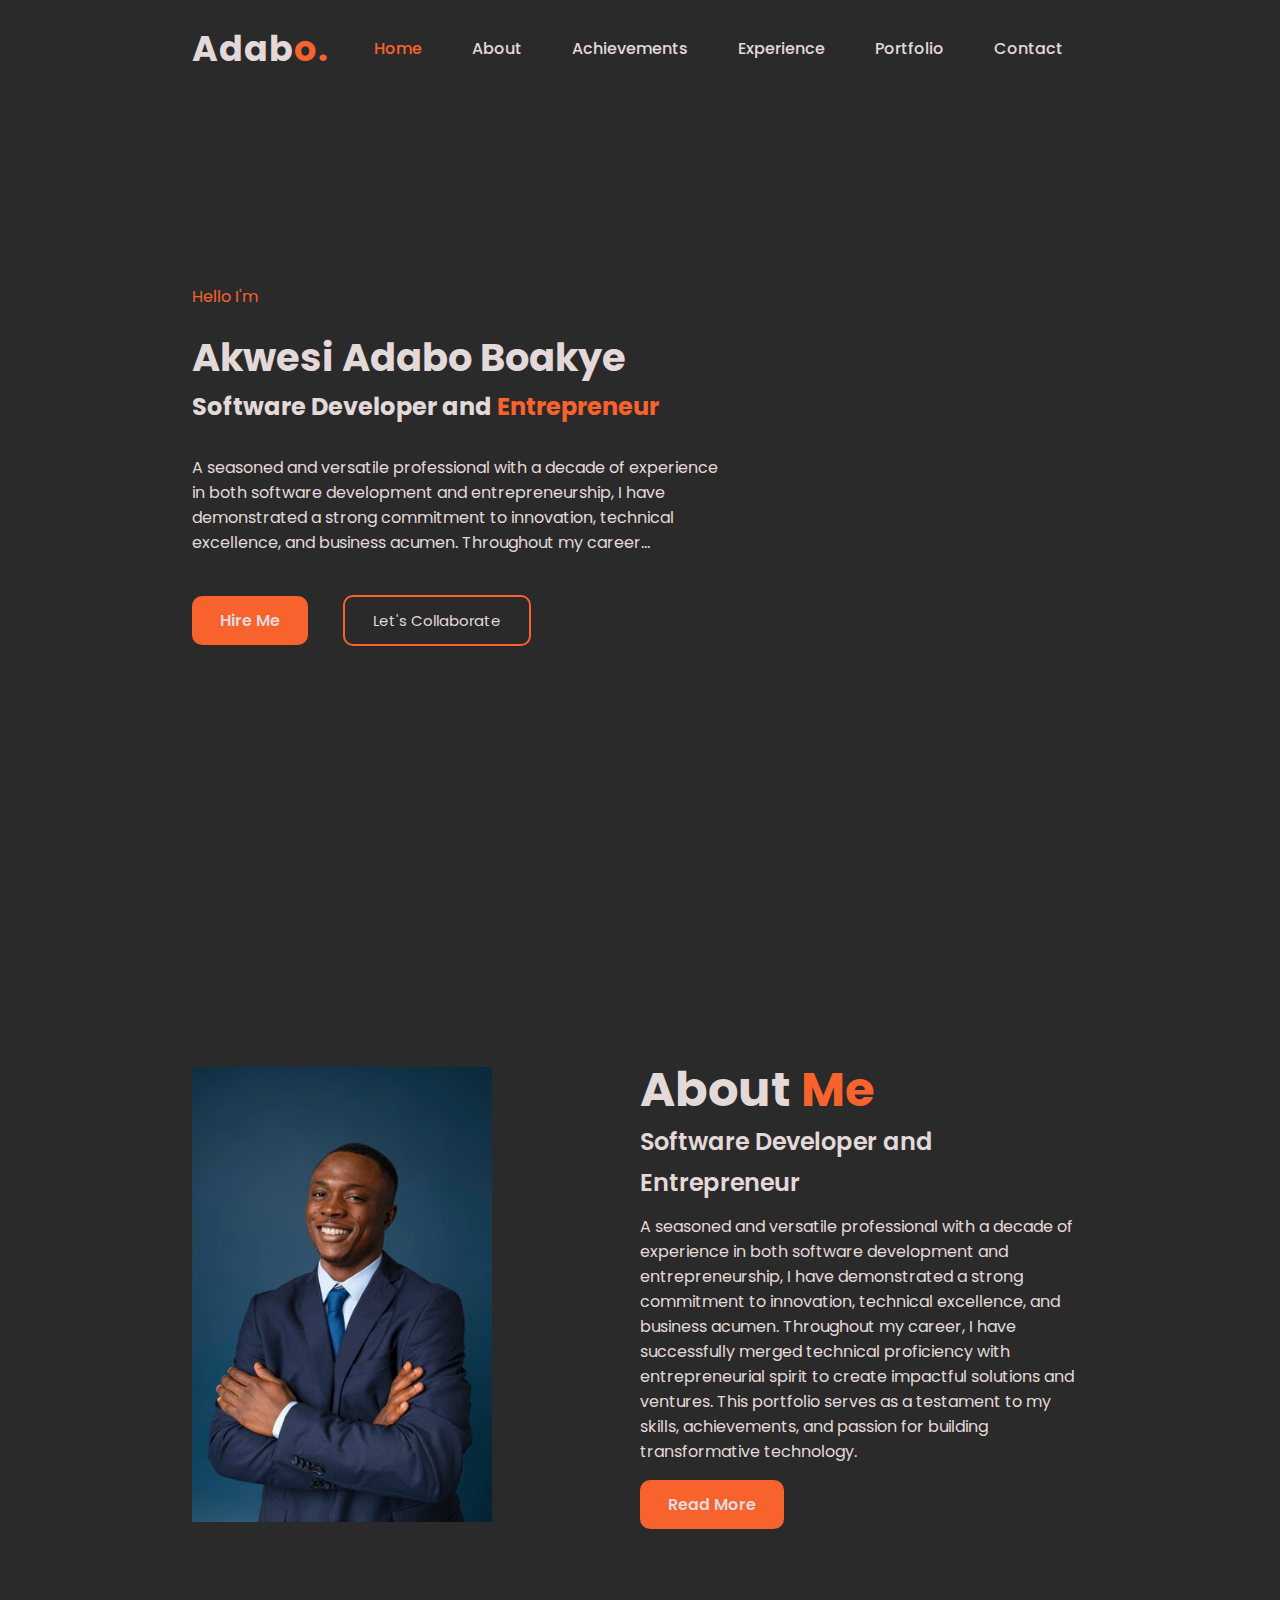
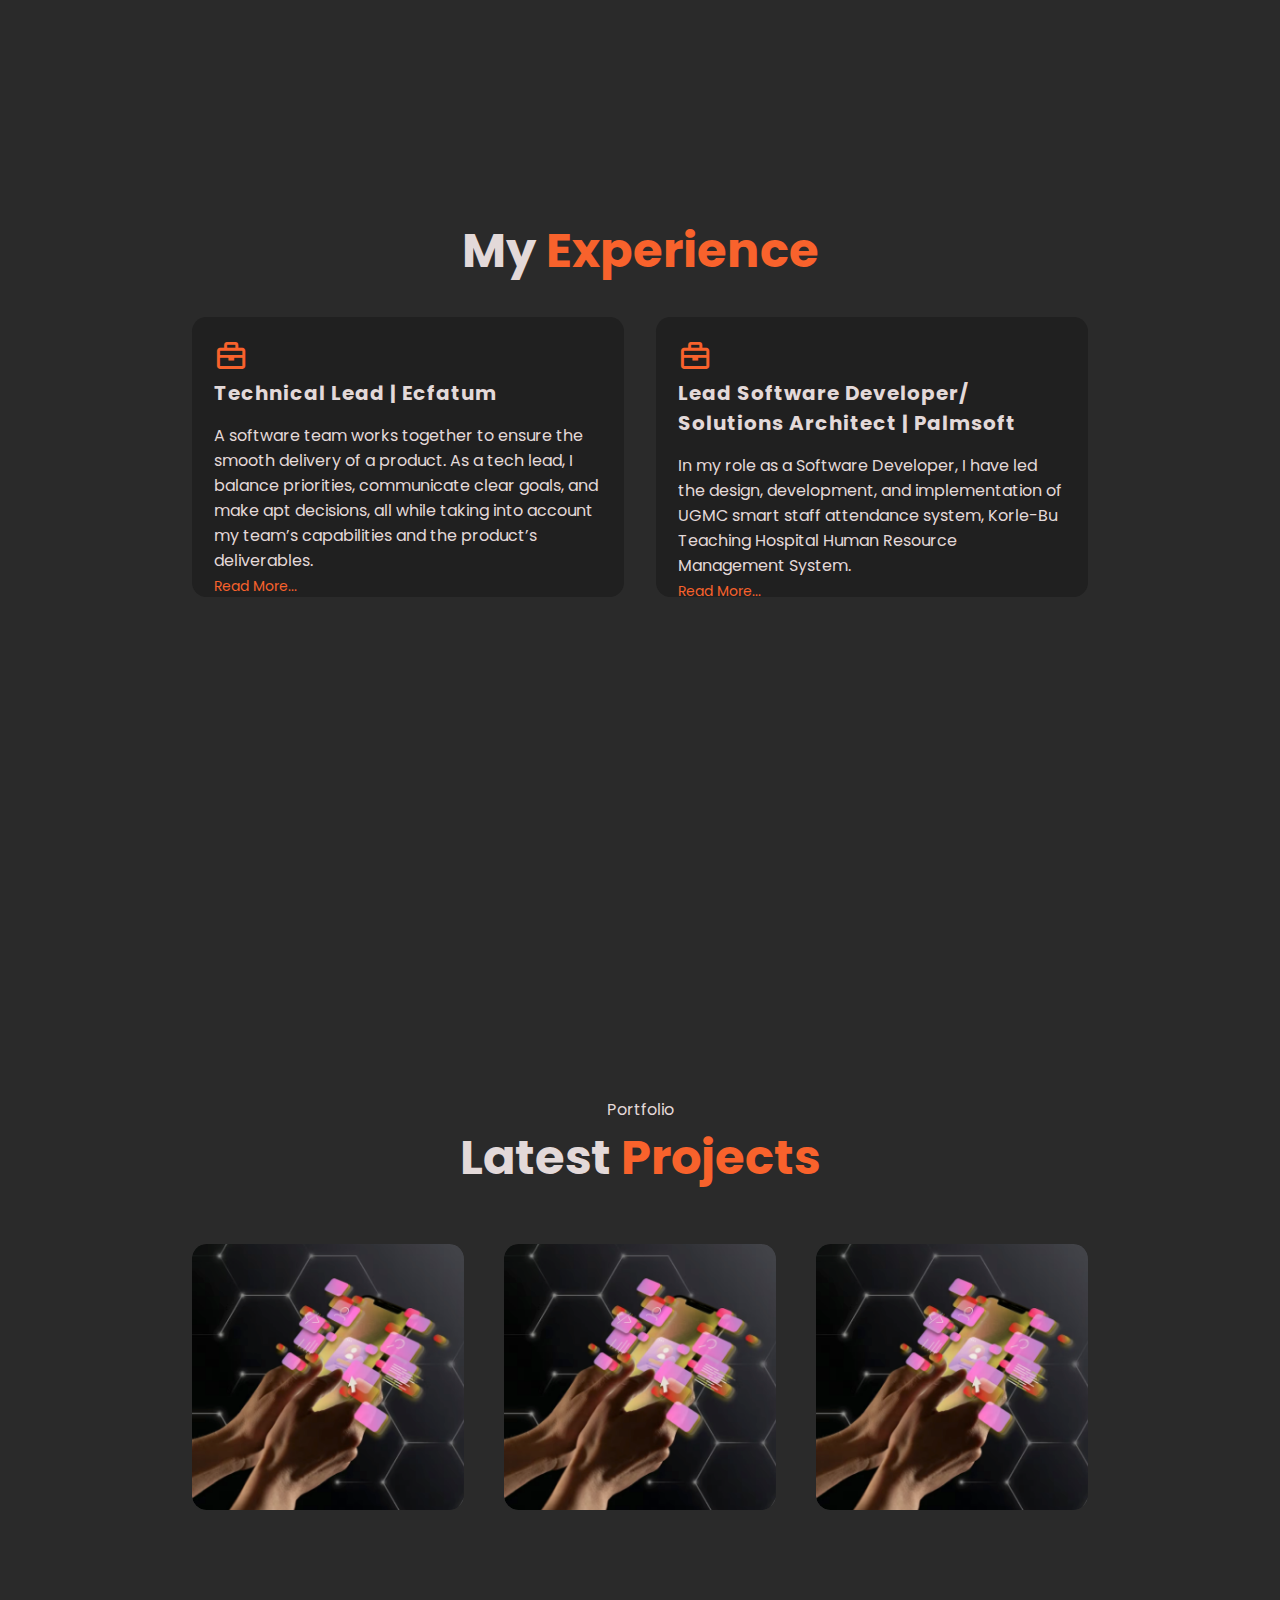
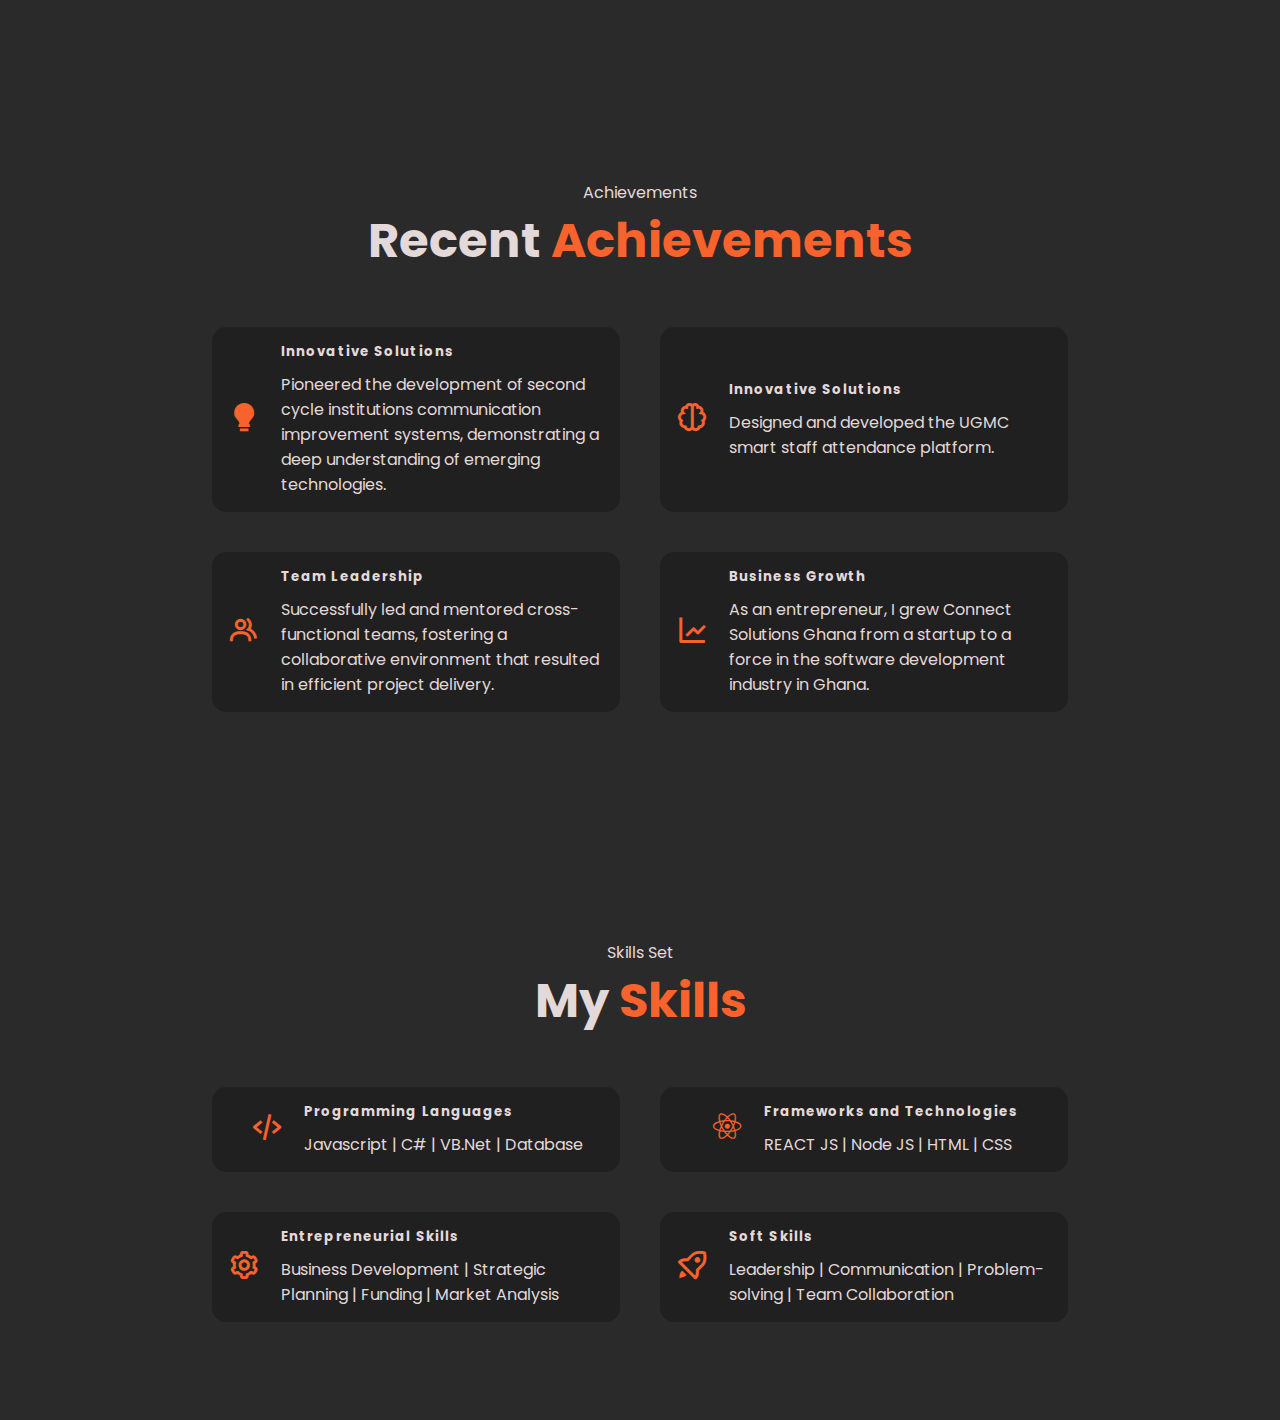
<file: index.html>
<!DOCTYPE html>
<html lang="en">
  <head>
    <meta charset="UTF-8" />
    <meta name="viewport" content="width=device-width, initial-scale=1.0" />
    <title>Portfolio Website</title>
    <!-- css links -->
    <link rel="stylesheet" href="styles.css" />
    <link
      href="https://unpkg.com/boxicons@2.1.4/css/boxicons.min.css"
      rel="stylesheet"
    />
    <link rel="preconnect" href="https://fonts.googleapis.com" />
    <link rel="preconnect" href="https://fonts.gstatic.com" crossorigin />
    <link
      href="https://fonts.googleapis.com/css2?family=Bona+Nova:wght@400;700&family=Poppins:ital,wght@0,300;0,400;0,700;1,500;1,600&display=swap"
      rel="stylesheet"
    />
  </head>
  <body>
    <!-- header design section -->
    <header>
      <a href="" class="logo">Adab<span>o.</span></a>

      <ul class="nav-list">
        <li><a href="#home" class="active">Home</a></li>
        <li><a href="#about">About</a></li>
        <li><a href="#achievements">Achievements</a></li>
        <li><a href="#experience">Experience</a></li>
        <li><a href="#portfolio">Portfolio</a></li>
        <li><a href="#contact">Contact</a></li>
      </ul>
      <div class="bx bx-menu" id="menu-icon"></div>
    </header>

    <!-- home design section -->

    <section class="home" id="home">
      <div class="home-text">
        <div class="slide">
          <span class="one">Hello</span>
          <span class="two">I'm</span>
        </div>
        <h1>Akwesi Adabo Boakye</h1>
        <h3>Software Developer and <span>Entrepreneur</span></h3>
        <p>
          A seasoned and versatile professional with a decade of experience in
          both software development and entrepreneurship, I have demonstrated a
          strong commitment to innovation, technical excellence, and business
          acumen. Throughout my career...
        </p>
        <div class="button">
          <a href="" class="btn">Hire Me</a>
          <a href="" class="btn2">Let's Collaborate</a>
        </div>
      </div>
    </section>

    <!-- about design section -->
    <section class="about" id="about">
      <div class="about-img">
        <img src="/images/Screenshot 2023-12-18 at 9.48.09 AM.png" alt="" />
      </div>
      <div class="about-text">
        <h2>About <span>Me</span></h2>
        <h4>Software Developer and Entrepreneur</h4>
        <p>
          A seasoned and versatile professional with a decade of experience in
          both software development and entrepreneurship, I have demonstrated a
          strong commitment to innovation, technical excellence, and business
          acumen. Throughout my career, I have successfully merged technical
          proficiency with entrepreneurial spirit to create impactful solutions
          and ventures. This portfolio serves as a testament to my skills,
          achievements, and passion for building transformative technology.
        </p>
        <a href="/readmore.html" class="btn">Read More </a>
      </div>
    </section>
    <!-- experience design section -->
    <section class="experience" id="experience">
      <div class="main-text">
        <h2>My <span>Experience</span></h2>
      </div>
      <div class="experience-content">
        <div class="exp-box">
          <div class="exp-icon">
            <i class="bx bx-briefcase"></i>
          </div>
          <h3>Technical Lead | Ecfatum</h3>
          <p>
            A software team works together to ensure the smooth delivery of a
            product. As a tech lead, I balance priorities, communicate clear
            goals, and make apt decisions, all while taking into account my
            team’s capabilities and the product’s deliverables.
          </p>
          <a href="/readmore.html">Read More...</a>
        </div>
        <div class="exp-box">
          <div class="exp-icon">
            <i class="bx bx-briefcase"></i>
          </div>
          <h3>Lead Software Developer/ Solutions Architect | Palmsoft</h3>
          <p>
            In my role as a Software Developer, I have led the design,
            development, and implementation of UGMC smart staff attendance
            system, Korle-Bu Teaching Hospital Human Resource Management System.
          </p>
          <a href="/readmore.html">Read More...</a>
        </div>
      </div>
    </section>
    <!-- portfolio design section -->
    <section class="portfolio" id="portfolio">
      <div class="main-text">
        <p>Portfolio</p>
        <h2>Latest <span>Projects</span></h2>
      </div>
      <div class="portfolio-content">
        <div class="row">
          <img src="/images/Screenshot 2023-12-18 at 10.56.40 AM.png" alt="" />

          <div class="layer">
            <h5>
              Office of Registrar of Companies business registration portal -
              ORC
            </h5>
            <p>
              A portal to enable individuals and companies to register their
              business online in the shortest possible time
            </p>
            <h5>Role:Technical Lead</h5>
            <p>Technologies: Trello, GIT, ORACLE, REACT, NODE JS</p>
          </div>
        </div>
        <div class="row">
          <img src="/images/Screenshot 2023-12-18 at 10.56.40 AM.png" alt="" />

          <div class="layer">
            <h5>Special Voluntary Disclosure Portal (SVDP) - GRA</h5>
            <p>
              A portal for Ghanaian resident with accounts outside the country
              disclose these accounts to GRA
            </p>
            <h5>Role:Project Lead and Technical Consultant</h5>
            <p>Technologies: Microsoft Azure and Power Platform</p>
          </div>
        </div>
        <div class="row">
          <img src="/images/Screenshot 2023-12-18 at 10.56.40 AM.png" alt="" />

          <div class="layer">
            <h5>
              Office of Registrar of Companies business registration portal -
              ORC
            </h5>
            <p>
              A portal to enable individuals and companies to register their
              business online in the shortest possible time
            </p>
            <h5>Role:Technical Lead</h5>
            <p>Technologies: Trello, GIT, ORACLE, REACT, NODE JS</p>
          </div>
        </div>
      </div>
    </section>

    <!-- achievements design section -->
    <section class="achievements" id="achievements">
      <div class="main-text">
        <p>Achievements</p>
        <h2>Recent <span>Achievements</span></h2>
      </div>
      <div class="achievements-content">
        <div class="content">
          <div class="achiev-icon">
          <i class='bx bxs-bulb' ></i>
              <!-- <h5>Innovative Solutions</h5> -->
            </i>
          </div>
          <div class="achieve-content">
            <h5>Innovative Solutions</h5>
            <p>
              Pioneered the development of second cycle institutions
              communication improvement systems, demonstrating a deep
              understanding of emerging technologies.
            </p>
          </div>
        </div>
        <div class="content">
          <div class="achiev-icon">
           <i class='bx bx-brain'></i>
              <!-- <h5>Innovative Solutions</h5> -->
            </i>
          </div>
          <div class="achieve-content">
            <h5>Innovative Solutions</h5>
            <p>
              Designed and developed the UGMC smart staff attendance platform.
            </p>
          </div>
        </div>
        <div class="content">
          <div class="achiev-icon">
           <i class='bx bx-group'></i>
          </div>
          <div class="achieve-content">
            <h5>Team Leadership</h5>
            <p>
              Successfully led and mentored cross-functional teams, fostering a
              collaborative environment that resulted in efficient project
              delivery.
            </p>
          </div>
        </div>
        <div class="content">
          <div class="achiev-icon">
        <i class='bx bx-line-chart'></i>
              <!-- <h5>Innovative Solutions</h5> -->
            </i>
          </div>
          <div class="achieve-content">
            <h5>Business Growth</h5>
            <p>
             As an entrepreneur, I grew Connect Solutions Ghana from a startup to a force in the software development industry in Ghana.
            </p>
          </div>
        </div>
      </div>
    </section>


    <!-- skills design section -->

     <section class="skills-section" id="achievements">
      <div class="main-text">
        <p>Skills Set</p>
        <h2>My <span>Skills</span></h2>
      </div>
      <div class="achievements-content">
        <div class="content">
          <div class="achiev-icon">
       <i class='bx bx-code-alt'></i>
              <!-- <h5>Innovative Solutions</h5> -->
            </i>
          </div>
          <div class="achieve-content">
            <h5>Programming Languages</h5>
            <p>
              Javascript | C# | VB.Net | Database

            </p>
          </div>
        </div>
        <div class="content">
          <div class="achiev-icon">
        <i class='bx bxl-react' ></i>
              <!-- <h5>Innovative Solutions</h5> -->
            </i>
          </div>
          <div class="achieve-content">
            <h5>Frameworks and Technologies</h5>
            <p>
             REACT JS | Node JS | HTML | CSS
            </p>
          </div>
        </div>
        <div class="content">
          <div class="achiev-icon">
           <i class='bx bx-cog' ></i>
          </div>
          <div class="achieve-content">
            <h5>Entrepreneurial Skills</h5>
            <p>
              Business Development | Strategic Planning | Funding | Market Analysis
            </p>
          </div>
        </div>
        <div class="content">
          <div class="achiev-icon">
       <i class='bx bx-rocket' ></i>
              <!-- <h5>Innovative Solutions</h5> -->
            </i>
          </div>
          <div class="achieve-content">
            <h5>Soft Skills</h5>
            <p>
              Leadership  | Communication | Problem-solving | Team Collaboration
            </p>
          </div>
        </div>
      </div>
    </section>

    <!-- custom js link -->
    <script src="script.js"></script>
  </body>
</html>
</file>
<file: styles.css>
* {
  padding: 0;
  margin: 0;
  box-sizing: border-box;
  font-family: 'Poppins', sans-serif;
  list-style: none;
  text-decoration: none;
  scroll-behavior: smooth;
}
:root {
  --bg-color: #2a2a2a;
  --second-bg-color: #202020;
  --text-color: #e3d9d9;
  --main-color: rgb(248, 98, 44);
  --heading-font: 2.4rem;
  --p-font: 1rem;
  --h2-font: 3rem;
}
body {
  background: var(--bg-color);
  color: var(--text-color);
}
header {
  position: fixed;
  top: 0;
  right: 0;
  z-index: 1000;
  width: 100%;
  background: var(--bg-color);
  display: flex;
  align-items: center;
  justify-content: space-between;
  padding: 22px 15%;
  transition: all 0.45s ease;
}
header .sticky {
  background: var(--bg-color);
  border-bottom: 1px solid #e3d9d9;
  padding: 12px 15%;
}
.logo {
  font-size: 35px;
  color: var(--text-color);
  font-weight: 700;
  letter-spacing: 1.1px;
}
span {
  color: var(--main-color);
}
.nav-list {
  display: flex;
}
.nav-list a {
  color: var(--text-color);
  font-size: 16px;
  font-weight: 500;
  margin: 0 25px;
  transition: all 0.45s ease;
}
.nav-list a:hover {
  color: var(--main-color);
}
.nav-list a.active {
  color: var(--main-color);
}
#menu-icon {
  display: none;
  font-size: 35px;
  color: var(--text-color);
  z-index: 1001;
  margin-left: 25px;
}
section {
  padding: 150px 15% 120px;
}
.home {
  position: relative;
  width: 100%;
  height: 100vh;

  background-size: cover;
  background-position: center;
  justify-content: flex-start;

  display: flex;
  align-items: center;
}
.home-text {
  width: 60%;
}
.slide {
  margin-bottom: 20px;
}
/* .one {
  display: inline-block;
  margin-right: 15px;
  height: 32px;
  padding: 0 15px;
  line-height: 32;
  font-weight: 500;
  font-size: 20px;
  border-radius: 0px;
  background: var(--main-color);
} */
.home-text h1 {
  font-size: var(--heading-font);
  font-weight: 700;
  color: var(--text-color);
  list-style: 1.1;
  margin: 0 0 8px;
}
.home-text h3 {
  margin: 0 0 35px;
  font-size: 1.5rem;
  font-weight: 700;
  line-height: 1.1;
  color: var(--text-color);
}
.home-text p {
  font-size: var(--p-font);
  margin-bottom: 40px;
}
.button {
  display: inline-flex;
  align-items: center;
  justify-content: center;
}
.btn {
  display: inline-block;
  padding: 12px 28px;
  background: var(--main-color);
  border-radius: 10px;
  font-size: 1rem;
  font-weight: 600;
  letter-spacing: 1;
  transition: all 0.45s ease;
  color: var(--text-color);
}
.btn:hover {
  transform: scale(0.9);
}
.btn2 {
  display: inline-flex;
  align-items: center;
  justify-content: center;
  font-size: 15px;
  margin-left: 35px;
}
.btn2 {
  color: var(--text-color);
  border: 2px solid var(--main-color);
  padding: 12px 28px;
  border-radius: 10px;
  transition: all 0.45s ease;
}
.btn2:hover {
  background: var(--main-color);
  transform: scale(0.9);
}
.about {
  display: grid;
  grid-template-columns: repeat(2, 1fr);
  align-items: center;
  height: 85vh;
}
.about-img {
  max-width: 450px;
  height: auto;
  width: 100%;
  border-radius: 10px;
}

.about-text h2 {
  line-height: 1;
  font-size: var(--h2-font);
}
.about-text h4 {
  font-size: 24px;
  font-weight: 600;
  line-height: 1.7;
  margin: 8px 0 10px;
  color: var(--text-color);
}
.about-text p {
  color: var(--text-color);
  font-size: var(--p-font);

  margin-bottom: 1rem;
}
.experience {
  height: 98vh;
}
.main-text {
  text-align: center;
}
.main-text h2 {
  font-size: var(--h2-font);
  margin-bottom: 30px;
}
.experience-content {
  display: grid;
  grid-template-columns: repeat(2, 1fr);
  gap: 2rem;
  align-items: center;
  justify-content: space-between;
}
.exp-box {
  background: var(--second-bg-color);
  padding: 22px;
  height: 280px;
  width: 100%;
  border-radius: 0.9rem;
  transition: all 0.45s ease;
}
.exp-box:hover {
  transform: translateY(-8px);
  cursor: pointer;
}
.exp-box a {
  color: var(--main-color);
  font-size: 14px;
  padding-top: 10px;
  font-weight: 400;
}
.exp-box a:hover {
  color: var(--text-color);
}
.exp-box h3 {
  font-size: 20px;
  letter-spacing: 1px;
  padding-bottom: 15px;
}
.exp-box p {
  font-size: var(--p-font);
}
.exp-icon i {
  font-size: 34px;
  color: var(--main-color);
}
.portfolio-content {
  display: grid;
  grid-template-columns: repeat(auto-fit, minmax(250px, auto));
  align-items: center;
  gap: 2.5rem;
  margin-top: 50px;
}
.row {
  overflow: hidden;
  position: relative;
  cursor: pointer;
  border-radius: 0.9rem;
}
.row img {
  width: 100%;
  border-radius: 0.9rem;
  display: block;
  transition: transform 0.5s;
}

.layer {
  background: linear-gradient(rgb(0, 0, 0, 0.1), #b37342);
  position: absolute;
  bottom: 0;
  height: 0;
  overflow: hidden;
  justify-content: center;
  align-items: center;
  text-align: center;
  padding: 0 40px;
  display: flex;
  flex-direction: column;
  transition: height 0.5s;
}
.layer h5 {
  font-size: 14px;
  padding: 10px 0 10px 0;
  font-weight: 600;
}
.layer p {
  font-size: 12px;
}
.row:hover img {
  transform: scale(1.1);
}
.row:hover .layer {
  height: 100%;
}
.achievements-content {
  display: grid;
  grid-template-columns: repeat(2, 1fr);
}
.content {
  display: flex;
  align-items: center;
  justify-content: center;
  background: var(--second-bg-color);
  padding: 15px;
  margin: 20px;
  transition: all 0.45s ease;
  border-radius: 0.9rem;
}
.content:hover {
  transform: translateY(-8px);
  cursor: pointer;
}
.achievements {
  height: 80vh;
  margin-bottom: 40px;
}
.achiev-icon i {
  font-size: 34px;
  padding-right: 20px;
  color: var(--main-color);
}
.achieve-content h5 {
  padding-bottom: 10px;
  letter-spacing: 1.1px;
}
.skills-section {
  height: 70vh;
}
.skills {
  display: grid;
}
.skills-content {
  display: flex;
}
.skills-container {
  background: var(--second-bg-color);
  padding-top: 20px;
}
</file>
